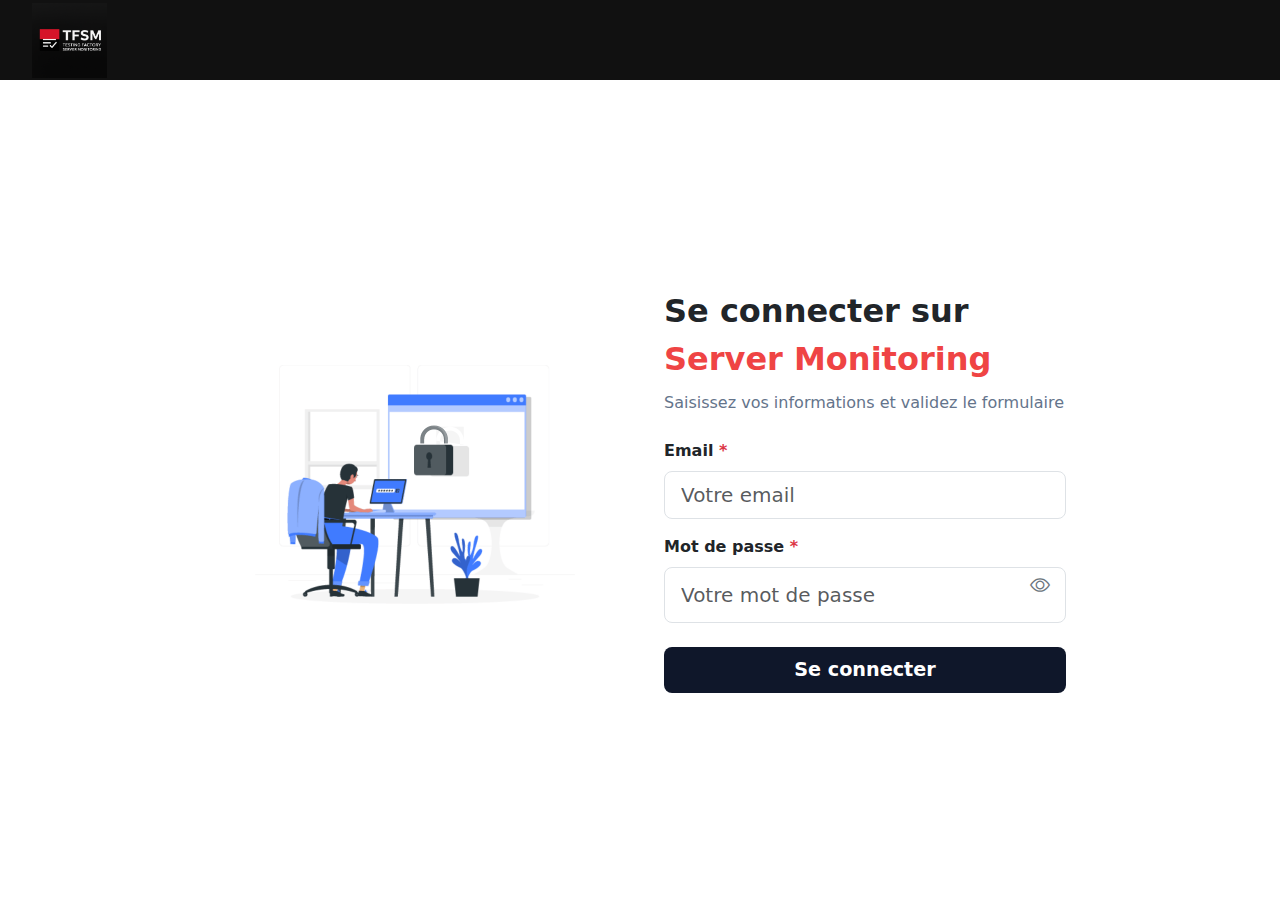
<file: login.html>
<!DOCTYPE html>
<html lang="fr">
<head>
  <meta charset="UTF-8">
  <meta name="viewport" content="width=device-width,initial-scale=1">
  <title>Login | Server Monitoring</title>
  <link href="https://cdn.jsdelivr.net/npm/bootstrap@5.3.2/dist/css/bootstrap.min.css" rel="stylesheet">
  <link href="https://cdn.jsdelivr.net/npm/bootstrap-icons@1.10.5/font/bootstrap-icons.css" rel="stylesheet">
  <link rel="stylesheet" href="assets/css/login.css">
</head>
<body>
  <!-- Bandeau orange avec logo -->
  <div class="login-banner">
    <img src="assets/images/logo TFSM - fond noir.png" alt="Logo Server Monitoring" class="login-logo">
  </div>
  <div class="login-container">
    <div class="card login-card shadow-none border-0">
      <div class="row g-0 align-items-center">
        <div class="col-md-6 text-center">
          <img src="assets/images/login-animate-2.gif" alt="Illustration Connexion" class="login-img">
        </div>
        <div class="col-md-6">
          <form class="p-4">
            <div class="login-form-title mb-2">
              Se connecter sur <span class="brand">Server Monitoring</span>
            </div>
            <div class="login-form-sub mb-4">
              Saisissez vos informations et validez le formulaire
            </div>
            <div class="mb-3">
              <label class="form-label fw-semibold">Email <span class="text-danger">*</span></label>
              <input type="email" class="form-control form-control-lg" placeholder="Votre email" required>
            </div>
            <div class="mb-4 position-relative">
              <label class="form-label fw-semibold">Mot de passe <span class="text-danger">*</span></label>
              <input type="password" class="form-control form-control-lg" id="loginPassword" placeholder="Votre mot de passe" required>
              <button type="button" style="padding-top: 20px;" class="btn position-absolute top-50 end-0 translate-middle-y me-2 btn-eye-toggle" title="Afficher ou masquer le mot de passe" tabindex="-1" onclick="toggleLoginPassword()">
                <i class="bi bi-eye" id="togglePwdIcon"></i>
              </button>
            </div>
            <button type="submit" class="btn btn-login w-100 py-2">Se connecter</button>
          </form>
        </div>
      </div>
    </div>
  </div>
  <script src="assets/js/login.js"></script>
</body>
</html>
</file>
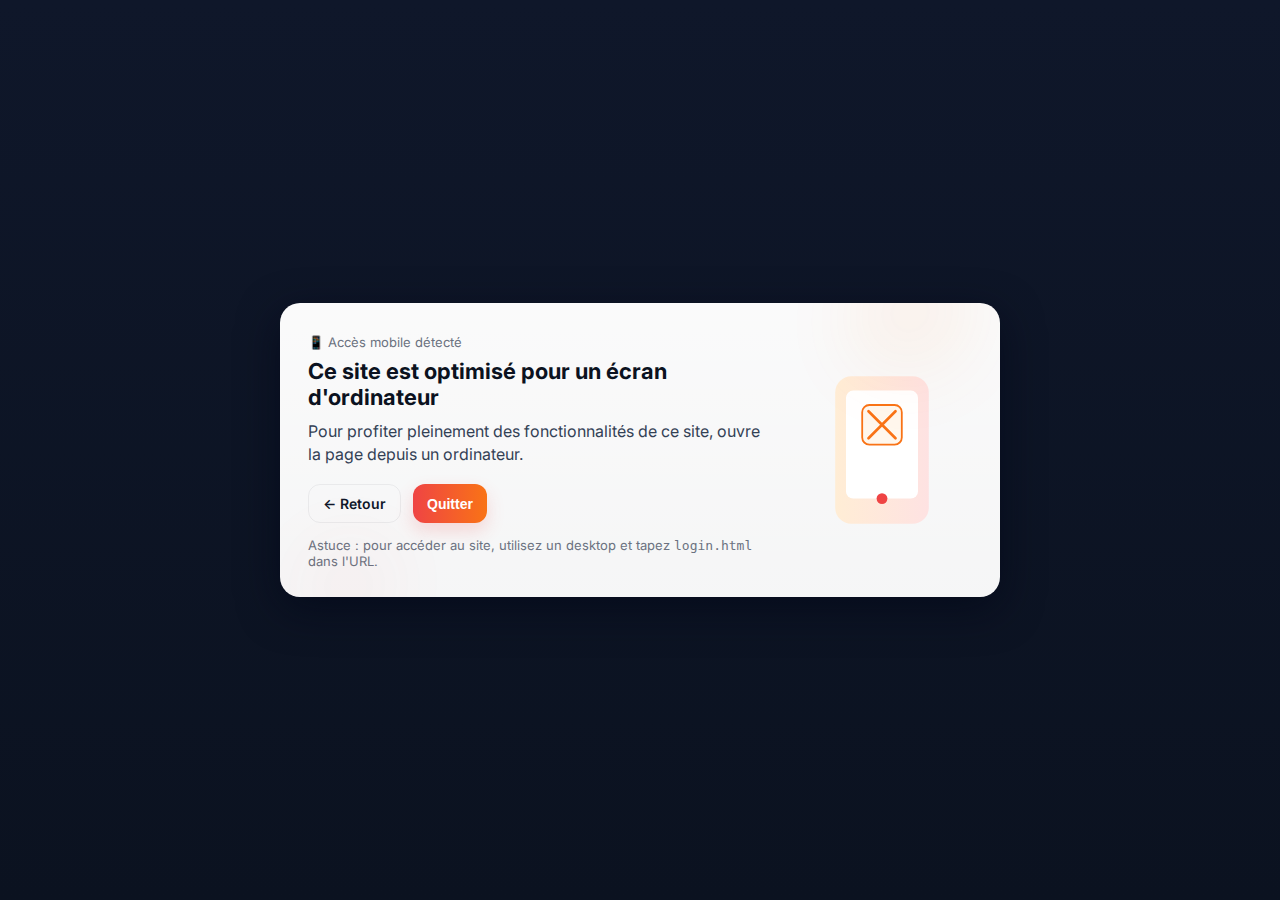
<file: Mobil.html>
<!doctype html>
<html lang="fr">
<head>
  <meta charset="utf-8" />
  <meta name="viewport" content="width=device-width,initial-scale=1" />
  <title>Accès mobile — Server Monitoring</title>

  <!-- Font (optionnelle) -->
  <link href="https://fonts.googleapis.com/css2?family=Inter:wght@400;600;700&display=swap" rel="stylesheet">

  <style>
    :root{
      --bg-1: #0f172a;
      --bg-2: #0b1220;
      --accent: #ef4444; /* rouge SG */
      --muted: #6b7280;
      --glass: rgba(255,255,255,0.06);
      --card-bg: #ffffff;
    }

    *{box-sizing:border-box;margin:0;padding:0}
    html,body{height:100%}
    body{
      font-family: "Inter", system-ui, -apple-system, "Segoe UI", Roboto, "Helvetica Neue", Arial;
      -webkit-font-smoothing:antialiased;
      -moz-osx-font-smoothing:grayscale;
      background: linear-gradient(180deg, var(--bg-1), var(--bg-2));
      color: #0f172a;
      display:flex;
      align-items:center;
      justify-content:center;
      padding:24px;
    }

    /* Container */
    .mobile-wrap{
      width:100%;
      max-width:720px;
      display:flex;
      align-items:center;
      justify-content:center;
      min-height:100vh;
    }

    .card {
      width:100%;
      background: linear-gradient(180deg, rgba(255,255,255,0.98), rgba(255,255,255,0.96));
      border-radius:20px;
      box-shadow: 0 12px 40px rgba(2,6,23,0.6);
      padding:28px;
      display:flex;
      gap:20px;
      align-items:center;
      justify-content:space-between;
      position:relative;
      overflow:hidden;
    }

    /* Left column : content */
    .card .content {
      flex:1;
      padding-right:10px;
    }
    .eyebrow {
      display:inline-flex;
      gap:8px;
      align-items:center;
      font-size:13px;
      color:var(--muted);
      margin-bottom:8px;
    }
    .title {
      font-size:22px;
      font-weight:700;
      color: #0b1220;
      margin-bottom:10px;
    }
    .desc {
      color:#334155;
      line-height:1.45;
      margin-bottom:18px;
    }

    /* CTA buttons */
    .actions { display:flex; gap:12px; flex-wrap:wrap; }
    .btn {
      padding:10px 14px;
      border-radius:12px;
      font-weight:600;
      font-size:14px;
      cursor:pointer;
      text-decoration:none;
      display:inline-flex;
      align-items:center;
      gap:8px;
    }
    .btn.primary {
      background: linear-gradient(90deg, #ef4444, #f97316); /* rouge -> orange */
      color:white;
      box-shadow: 0 8px 18px rgba(239,68,68,0.18);
      border: none;
    }
    .btn.ghost {
      background: transparent;
      border: 1px solid rgba(11,18,32,0.06);
      color:#0f172a;
    }

    /* Illustration on right */
    .illustration{
      width:180px;
      max-width:36%;
      display:flex;
      align-items:center;
      justify-content:center;
    }
    .illustration svg{ width:100%; height:auto; display:block; }

    /* subtle animated background blobs */
    .card::before, .card::after{
      content:'';
      position:absolute;
      border-radius:50%;
      filter: blur(40px);
      opacity:0.12;
      pointer-events:none;
    }
    .card::before{
      width:220px;height:220px; right:-60px; top:-60px;
      background: radial-gradient(circle at 30% 30%, #f97316, transparent 40%);
    }
    .card::after{
      width:160px;height:160px; left:-40px; bottom:-40px;
      background: radial-gradient(circle at 70% 70%, #ef4444, transparent 40%);
      opacity:0.09;
    }

    /* tiny helper */
    .small {
      font-size:13px;
      color:var(--muted);
    }

    /* Responsive adjustments */
    @media (max-width:720px){
      .card { flex-direction:column; gap:18px; padding:22px; border-radius:16px; }
      .illustration{ width:140px; max-width:100% }
      .title { font-size:20px; text-align:center; }
      .content { text-align:center; padding:0; }
      .actions { justify-content:center; }
    }
  </style>
</head>
<body>
  <div class="mobile-wrap">
    <div class="card" role="dialog" aria-labelledby="mobile-title" aria-describedby="mobile-desc">
      <div class="content">
        <div class="eyebrow">📱 Accès mobile détecté</div>
        <div id="mobile-title" class="title">Ce site est optimisé pour un écran d'ordinateur</div>
        <div id="mobile-desc" class="desc">
          Pour profiter pleinement des fonctionnalités de ce site, ouvre la page depuis un ordinateur.
        </div>

        <div class="actions" role="group" aria-label="Actions">
            <a href="javascript:history.back()" class="btn ghost" title="Retour">← Retour</a>
            <button id="quitBtn" class="btn primary" title="Quitter">Quitter</button>
            </div>

            <!-- Message fallback si la fermeture est bloquée -->
            <div id="close-failed" style="display:none; margin-top:12px; color:#7f1d1d;">
            Impossible de fermer automatiquement l'onglet. Veuillez <strong>fermer l'onglet</strong> manuellement.
        </div>

        

        <div style="margin-top:14px" class="small">Astuce : pour accéder au site, utilisez un desktop et tapez <code>login.html</code> dans l'URL.</div>
      </div>

      <div class="illustration" aria-hidden="true">
        <!-- Simple SVG illustration (phone + warning) -->
        <svg viewBox="0 0 200 200" xmlns="http://www.w3.org/2000/svg" role="img" aria-label="Illustration téléphone">
          <defs>
            <linearGradient id="g1" x1="0" x2="1">
              <stop offset="0" stop-color="#ffedd5"/>
              <stop offset="1" stop-color="#fee2e2"/>
            </linearGradient>
          </defs>
          <rect x="48" y="18" width="104" height="164" rx="18" fill="url(#g1)"/>
          <rect x="60" y="34" width="80" height="120" rx="8" fill="#fff"/>
          <circle cx="100" cy="154" r="6" fill="#ef4444"/>
          <g transform="translate(78,50)">
            <rect x="0" y="0" width="44" height="44" rx="8" fill="#fff7ed" stroke="#f97316" stroke-width="2"/>
            <path d="M7 7 L37 37 M37 7 L7 37" stroke="#f97316" stroke-width="3" stroke-linecap="round"/>
          </g>
        </svg>
      </div>
    </div>
  </div>
  <script src="assets/js/app.js"></script>
</body>
</html>
</file>
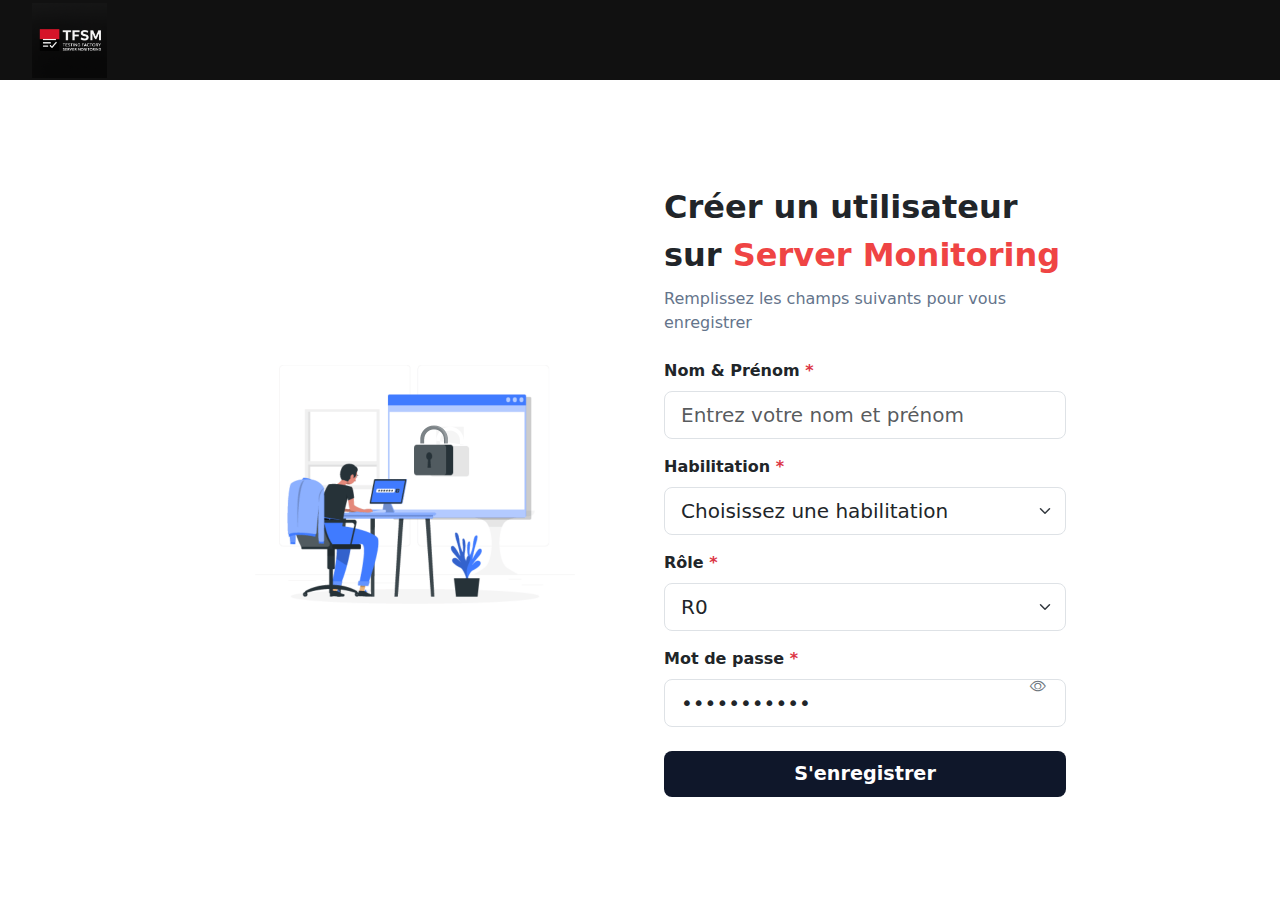
<file: register.html>
<!DOCTYPE html>
<html lang="fr">
<head>
  <meta charset="UTF-8" />
  <meta name="viewport" content="width=device-width,initial-scale=1" />
  <title>Register | Server Monitoring</title>
  <link href="https://cdn.jsdelivr.net/npm/bootstrap@5.3.2/dist/css/bootstrap.min.css" rel="stylesheet" />
  <link href="https://cdn.jsdelivr.net/npm/bootstrap-icons@1.10.5/font/bootstrap-icons.css" rel="stylesheet" />
  <link rel="stylesheet" href="assets/css/register.css" />
</head>
<body>
  <div class="login-banner">
    <img src="assets/images/logo TFSM - fond noir.png" alt="Logo Server Monitoring" class="login-logo" />
  </div>

  <div class="login-container">
    <div class="card login-card shadow-none border-0">
      <div class="row g-0 align-items-center">
        <div class="col-md-6 text-center">
          <img
            src="assets/images/login-animate-2.gif"
            alt="Illustration Enregistrement"
            class="login-img"
          />
        </div>

        <div class="col-md-6">
          <form class="p-4" id="registerForm" novalidate>
            <div class="login-form-title mb-2">
              Créer un utilisateur sur <span class="brand">Server Monitoring</span>
            </div>
            <div class="login-form-sub mb-4">
              Remplissez les champs suivants pour vous enregistrer
            </div>

            <div class="mb-3">
              <label for="fullname" class="form-label fw-semibold">Nom & Prénom <span class="text-danger">*</span></label>
              <input
                type="text"
                class="form-control form-control-lg"
                id="fullname"
                name="fullname"
                placeholder="Entrez votre nom et prénom"
                required
                autocomplete="name"
              />
              <div class="invalid-feedback">Veuillez entrer votre nom et prénom.</div>
            </div>

            <div class="mb-3">
              <label for="habilitation" class="form-label fw-semibold">Habilitation <span class="text-danger">*</span></label>
              <select
                class="form-select form-select-lg"
                id="habilitation"
                name="habilitation"
                required
              >
                <option value="" disabled selected>Choisissez une habilitation</option>
                <option value="C0">Ressource</option>
                <option value="C1">Lead</option>
              </select>
              <div class="invalid-feedback">Veuillez sélectionner une habilitation.</div>
            </div>

            <div class="mb-3">
              <label for="role" class="form-label fw-semibold">Rôle <span class="text-danger">*</span></label>
              <select class="form-select form-select-lg" id="role" name="role" required>
                <option value="" disabled>Choisissez un rôle</option>
                <option selected value="R0">R0</option>
                <option value="R1">R1</option>
              </select>
              <div class="invalid-feedback">Veuillez sélectionner une habilitation.</div>
            </div>
            


            <div class="mb-4 position-relative">
              <label for="password" class="form-label fw-semibold">Mot de passe <span class="text-danger">*</span></label>
              <input
                type="password"
                class="form-control form-control-lg"
                id="password"
                name="password"
                value="testing123@"
                required
                autocomplete="new-password"
              />
              <button
                type="button"
                class="btn position-absolute top-50 end-0 translate-middle-y me-2 btn-eye-toggle"
                title="Afficher ou masquer le mot de passe"
                tabindex="-1"
                onclick="togglePassword()"
              >
                <i class="bi bi-eye" id="togglePwdIcon"></i>
              </button>
            </div>

            <button type="submit" class="btn btn-login w-100 py-2">S'enregistrer</button>
          </form>
        </div>
      </div>
    </div>
  </div>

  <script src="assets/js/register.js"></script>
</body>
</html>
</file>
<file: assets/css/login.css>
body { background: #fff; min-height: 100vh; }
.login-banner { background: #111; height: 80px; display: flex; align-items: center; }
.login-logo { height: 75px; margin-left: 32px; }
.login-container { min-height: calc(100vh - 80px); display: flex; align-items: center; justify-content: center; }
.login-card { max-width: 900px; width: 100%; background: transparent; border: none; }
.login-img { width: 320px; }
.login-form-title { font-size: 2rem; font-weight: 700; }
.login-form-title .brand { color: #ef4444; }
.login-form-sub { color: #64748b; font-size: 1rem; margin-bottom: 2rem; }
.form-control:focus { box-shadow: 0 0 0 2px #FFA50022; border-color: rgb(0, 89, 255); }
.btn-login { 
  background: #0f172a; 
  color: white; 
  font-size: 1.2rem; 
  font-weight: 600; 
  border-radius: 8px; 
}
.btn-login:hover { 
  background: #1e293b;
  color: white; /* <- ajouté */
}

/* Assure que le parent a la même hauteur que l'input */
.position-relative.mb-4 {
  height: auto; /* ou fixed height si besoin */
}

/* Assure que l'input et le bouton ont la même hauteur */
.position-relative.mb-4 input.form-control-lg {
  padding-right: 3rem; /* espace pour le bouton */
  height: 3.5rem; /* taille bootstrap form-control-lg */
  line-height: 1.5;
}

.btn-eye-toggle {
  top: 50% !important;
  transform: translateY(-50%) !important;
  padding: 0.375rem 0.5rem;
  font-size: 1.25rem; /* taille icône */
  color: #6c757d; /* couleur gris bootstrap */
  border: none;
  background: transparent;
  cursor: pointer;
}
</file>
<file: assets/css/register.css>
body {
  background: #fff;
  min-height: 100vh;
}

.login-banner {
  background: #111;
  height: 80px;
  display: flex;
  align-items: center;
}

.login-logo {
  height: 75px;
  margin-left: 32px;
}

.login-container {
  min-height: calc(100vh - 80px);
  display: flex;
  align-items: center;
  justify-content: center;
}

.login-card {
  max-width: 900px;
  width: 100%;
  background: transparent;
  border: none;
}

.login-img {
  width: 320px;
}

.login-form-title {
  font-size: 2rem;
  font-weight: 700;
}

.login-form-title .brand {
  color: #ef4444;
}

.login-form-sub {
  color: #64748b;
  font-size: 1rem;
  margin-bottom: 2rem;
}

.form-control:focus {
  box-shadow: 0 0 0 2px #FFA50022;
  border-color: #FFA500;
}

.btn-login {
  background: #0f172a;
  color: white;
  font-size: 1.2rem;
  font-weight: 600;
  border-radius: 8px;
}

.btn-login:hover {
  background: #1e293b;
}

.btn-eye-toggle {
  border: none;
  background: transparent;
  color: #6c757d;
}

.btn-eye-toggle:hover {
  color: #0f172a;
  cursor: pointer;
}
</file>
